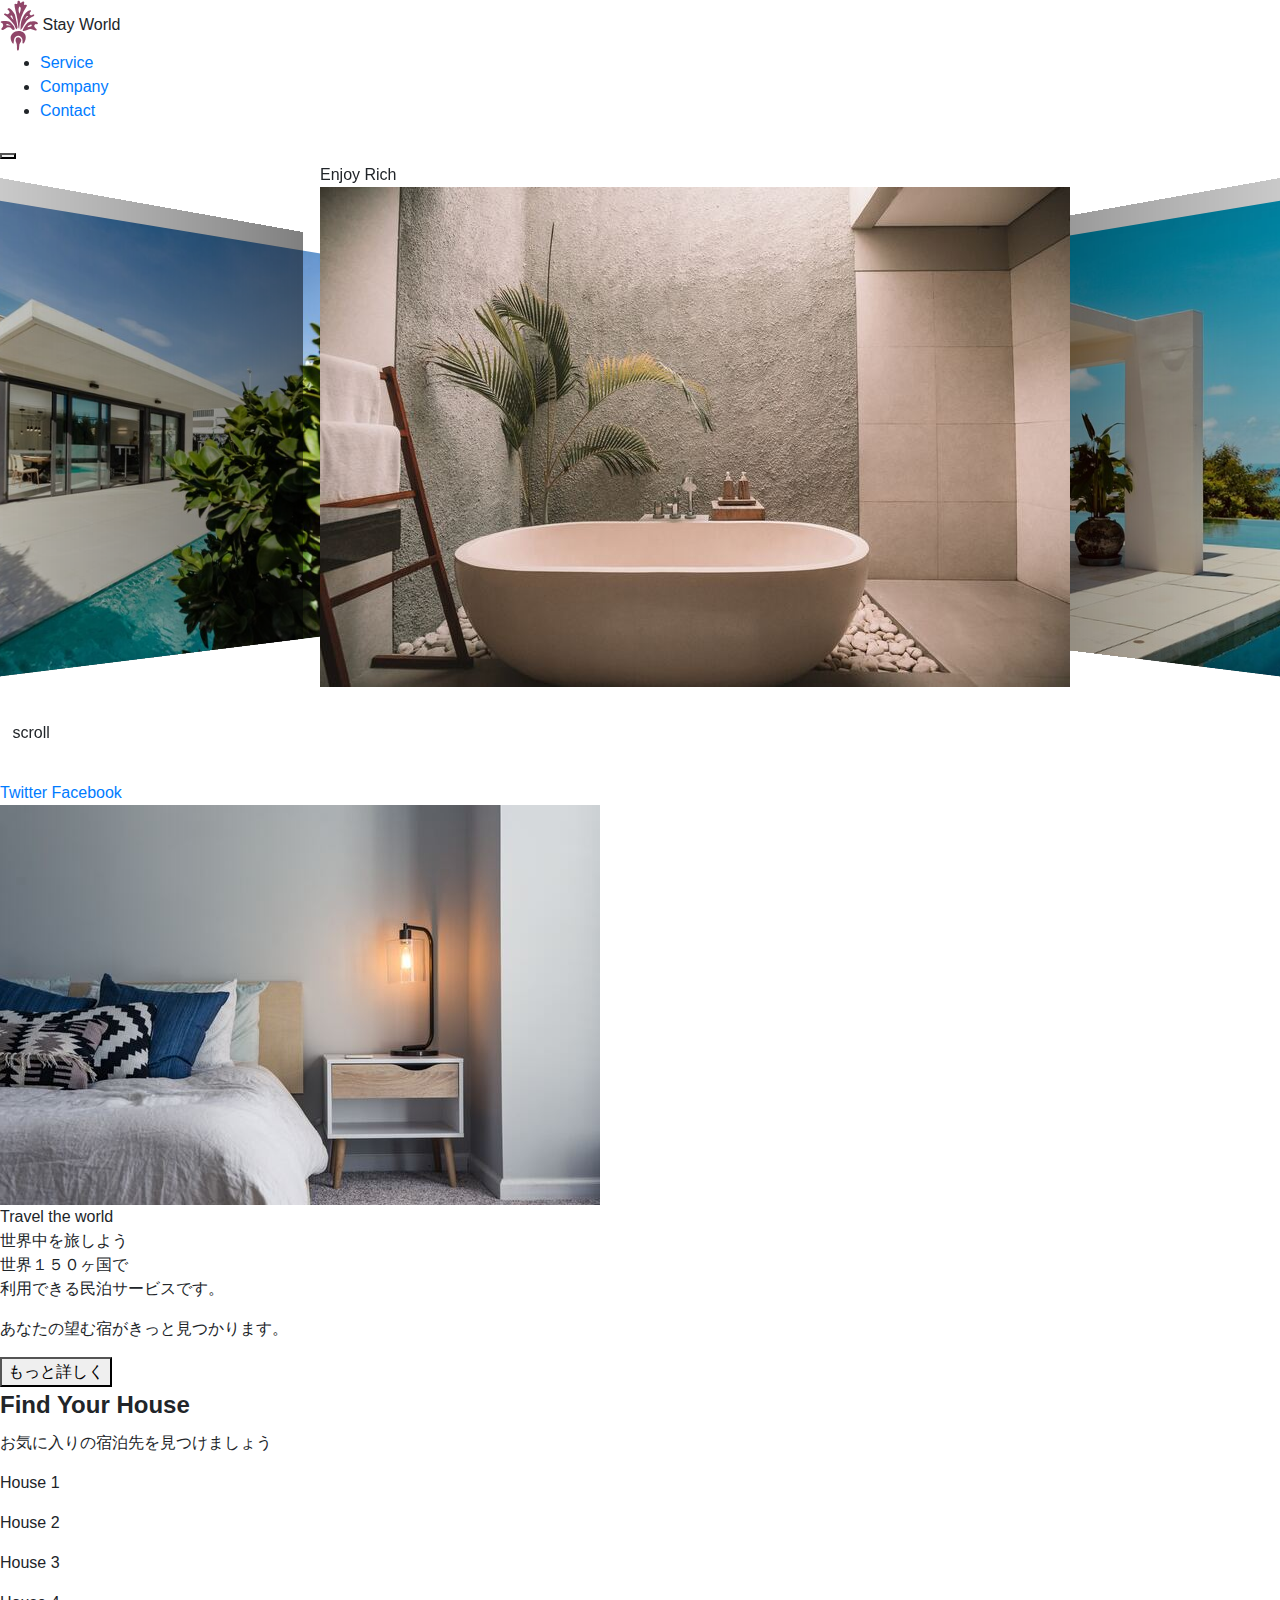
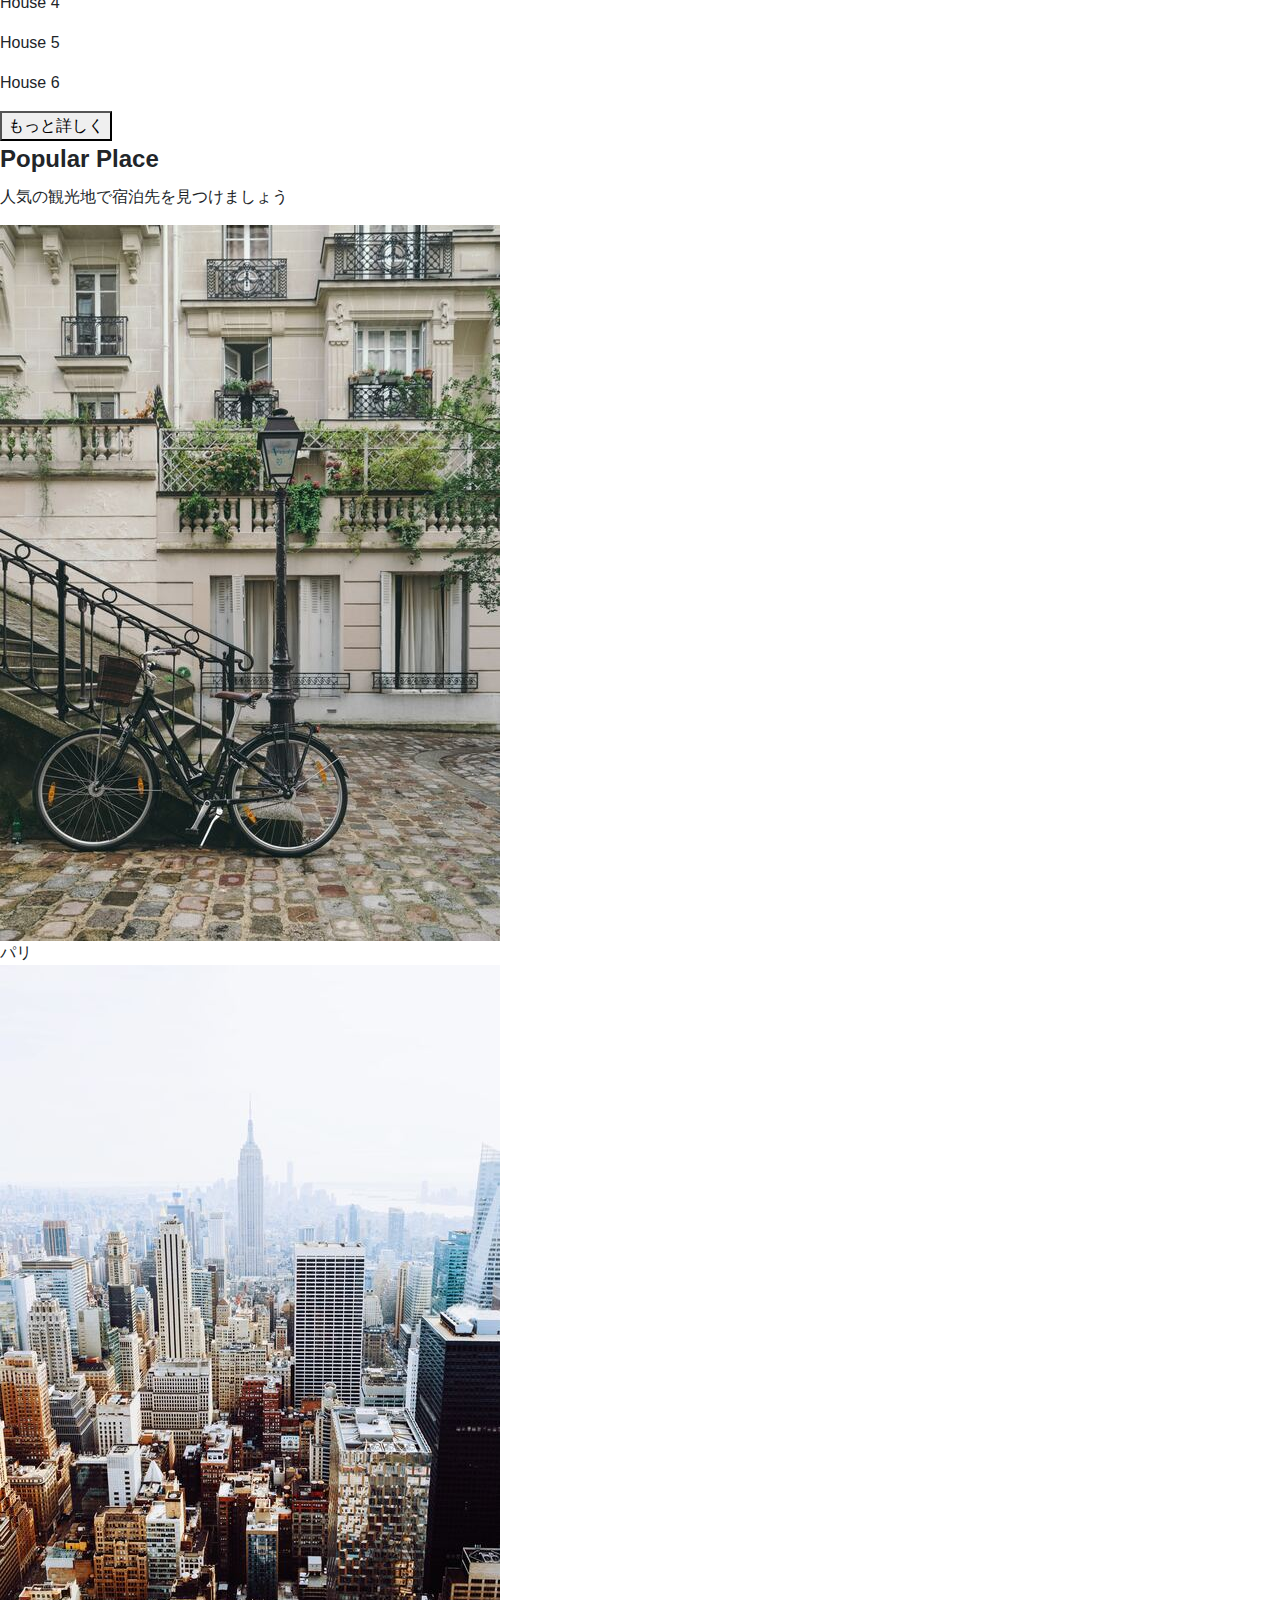
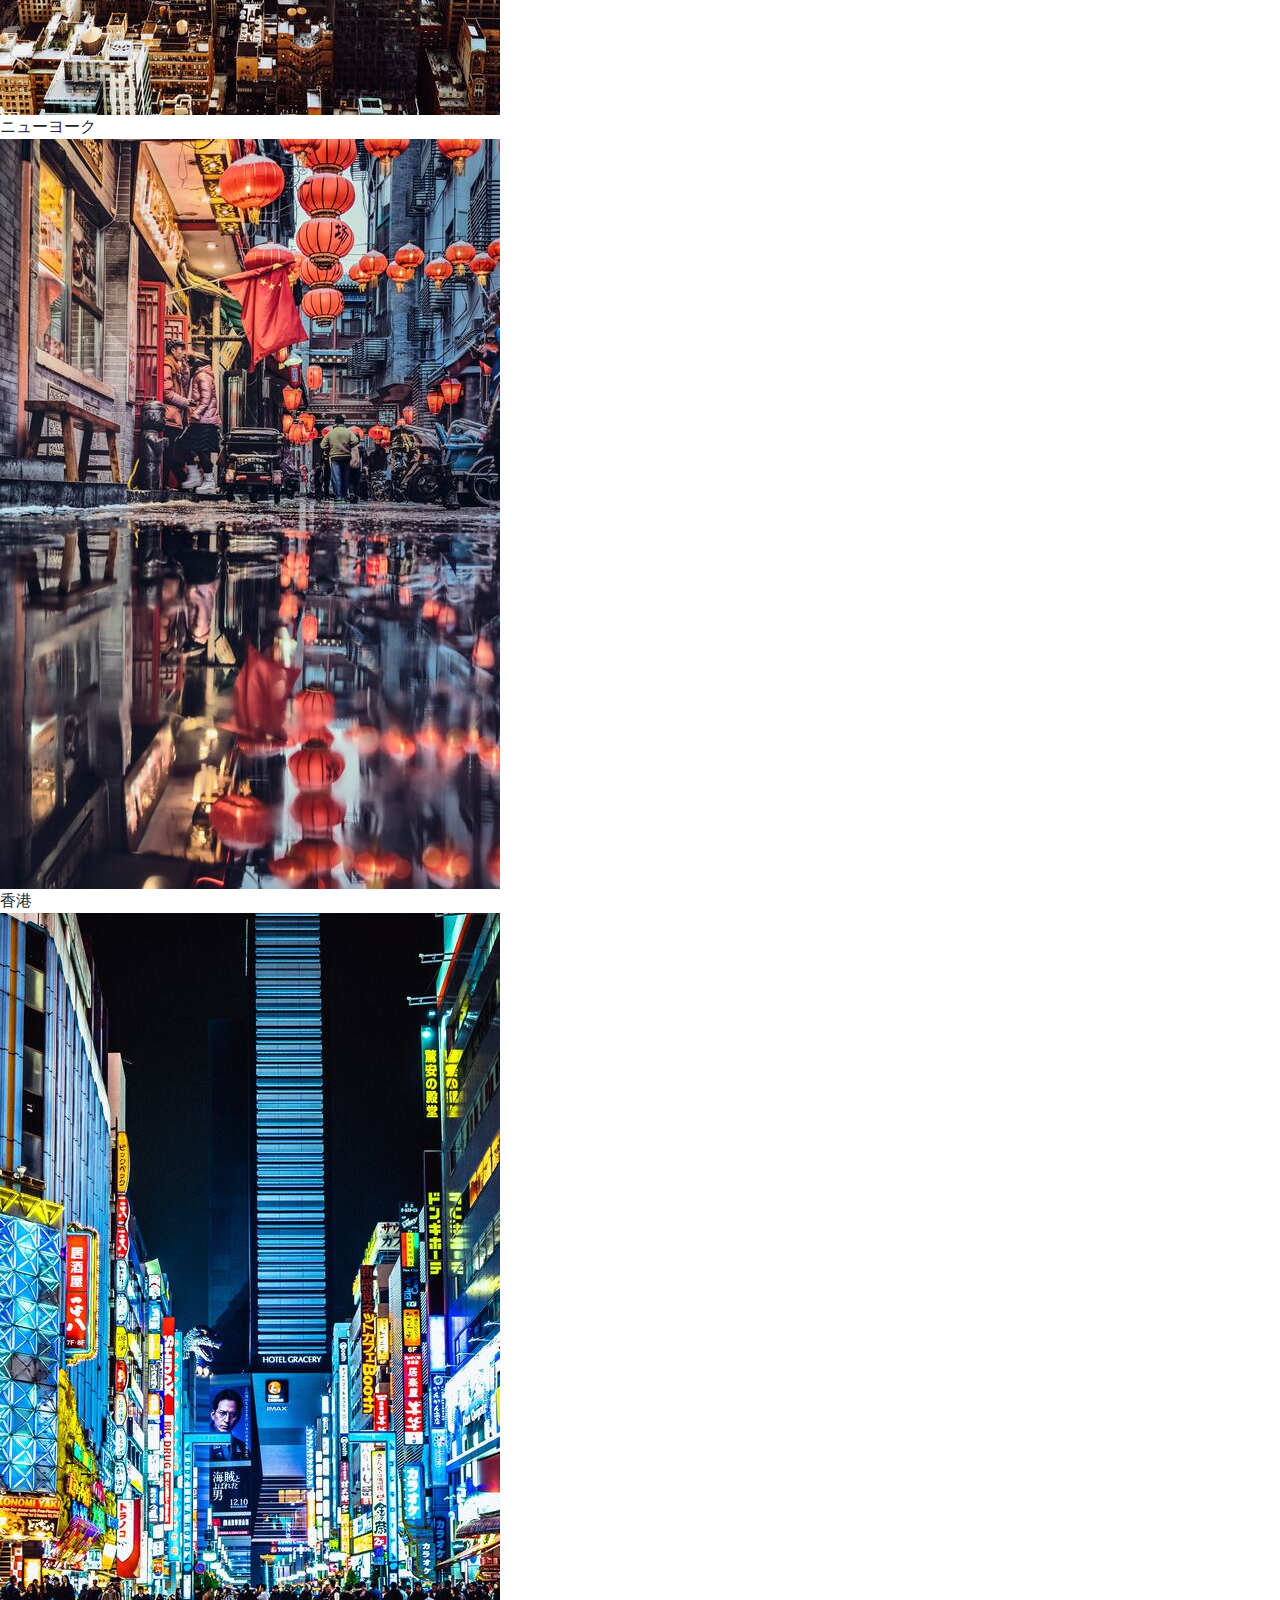
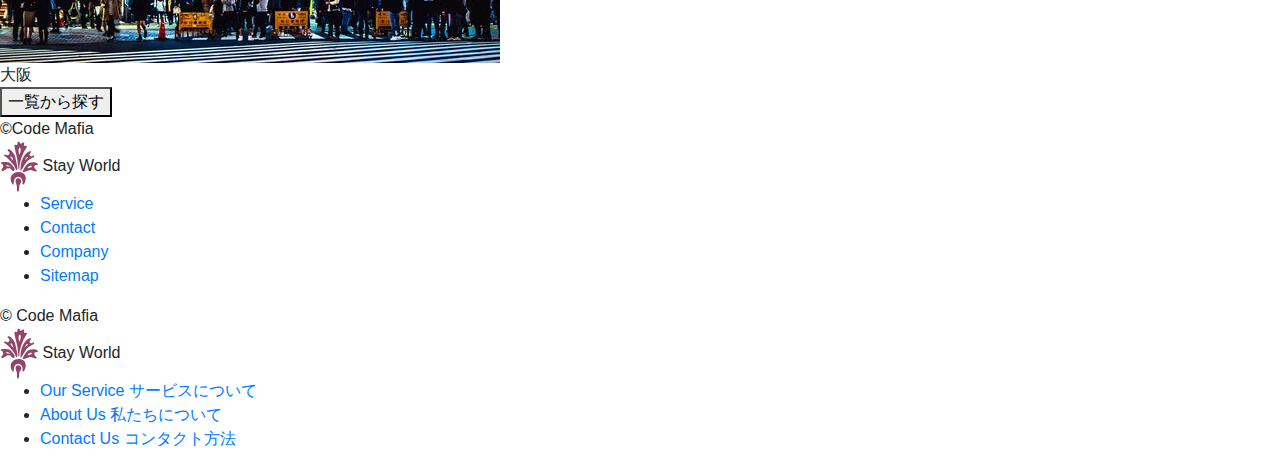
<file: 999_サンプルサイト_部品/index.html>
<!DOCTYPE html>
<html lang="ja">
  <head>
    <meta charset="UTF-8" />
    <meta name="viewport" content="width=device-width, initial-scale=1.0" />
    <meta http-equiv="X-UA-Compatible" content="ie=edge" />
    <title>StayWorld</title>
    <meta name="description" content="This site is a test site.">
    <link rel="icon" href="images/favicon.png">
    <link rel="stylesheet" href="styles/loader.css">
    <script src="scripts/vendors/pace.js"></script>
    <link href="https://fonts.googleapis.com/css2?family=Kameron:wght@400;700&family=Noto+Sans+JP:wght@500&display=swap" rel="stylesheet">
    <link rel="stylesheet" href="styles/vendors/bootstrap-reboot.css" />
    <link rel="stylesheet" href="styles/vendors/swiper.min.css" />
    <link rel="stylesheet" href="styles/style.css" />
  </head>
  <body>
    <div id="global-container">
      <div id="container">
        <div class="mobile-menu__cover"></div>
        <div class="nav-trigger"></div>
        <header class="header">
          <div class="header__inner appear up">
            <div class="logo item">
              <img src="images/logo.svg" alt="" class="logo__img" />
              <span class="logo__stay">Stay</span>
              <span class="logo__world">World</span>
            </div>
            <nav class="header__nav">
              <ul class="header__ul">
                <li class="header__li item"><a href="#">Service</a></li>
                <li class="header__li item"><a href="#">Company</a></li>
                <li class="header__li item">
                  <a class="btn filled" href="#">Contact</a>
                </li>
              </ul>
            </nav>
            <button class="mobile-menu__btn">
              <span></span>
              <span></span>
              <span></span>
            </button>
          </div>
        </header>
        <div id="content">
          <div class="hero">
            <div class="swiper-container">
              <div class="swiper-wrapper">
                <div class="swiper-slide">
                  <div class="hero__title">Enjoy Rich</div>
                  <img src="images/image-1.jpg" alt="" />
                </div>
                <div class="swiper-slide">
                  <div class="hero__title">Fantastic</div>
                  <img src="images/image-2.jpg" alt="" />
                </div>
                <div class="swiper-slide">
                  <div class="hero__title">Experience</div>
                  <img src="images/image-3.jpg" alt="" />
                </div>
              </div>
              <div class="hero__footer">
                <img class="hero__downarrow" src="images/arrow.svg" />
                <span class="hero__scrolltext">scroll</span>
              </div>
            </div>
          </div>
          <div id="main-content">
            <aside class="side left">
              <div class="side__inner">
                <a class="twitter icon tween-animate-title" href="#">Twitter</a>
                <a class="fb icon tween-animate-title" href="#">Facebook</a>
              </div>
            </aside>
            <main>
              <section class="travel">
                <div class="travel__inner">
                  <div class="travel__img cover-slide">
                    <img
                      class="img-zoom"
                      src="images/image-travel.jpg"
                      alt=""
                    />
                  </div>
                  <div class="travel__texts appear left">
                    <div class="travel__texts-inner">
                      <div class="travel__title main-title item">
                        <span class="purple">Travel</span>
                        <span>the world</span>
                      </div>
                      <div class="travel__sub sub-title item">世界中を旅しよう</div>
                      <div class="travel__description item">
                        <p>
                          世界１５０ヶ国で<br />利用できる民泊サービスです。
                        </p>
                        <p>あなたの望む宿がきっと見つかります。</p>
                      </div>
                      <div class="travel__btn item">
                        <button class="btn filled">もっと詳しく</button>
                      </div>
                    </div>
                  </div>
                </div>
              </section>
              <section class="houses">
                <div>
                  <h2 class="main-title tween-animate-title">Find Your House</h2>
                  <p class="sub-title tween-animate-title">お気に入りの宿泊先を見つけましょう</p>
                </div>
                <div class="houses__inner">
                  <div class="houses__item">
                    <div class="cover-slide hover-darken">
                      <div
                        class="bg-img-zoom img-bg50"
                        style="background-image: url(images/villa-1.jpg)"
                      ></div>
                    </div>
                    <p class="houses__title">House 1</p>
                  </div>
                  <div class="houses__item">
                    <div class="cover-slide hover-darken">
                      <div
                        class="bg-img-zoom img-bg50"
                        style="background-image: url(images/villa-2.jpg)"
                      ></div>
                    </div>
                    <p class="houses__title">House 2</p>
                  </div>
                  <div class="houses__item">
                    <div class="cover-slide hover-darken">
                      <div
                        class="bg-img-zoom img-bg50"
                        style="background-image: url(images/villa-3.jpg)"
                      ></div>
                    </div>
                    <p class="houses__title">House 3</p>
                  </div>
                  <div class="houses__item">
                    <div class="cover-slide hover-darken">
                      <div
                        class="bg-img-zoom img-bg50"
                        style="background-image: url(images/villa-4.jpg)"
                      ></div>
                    </div>
                    <p class="houses__title">House 4</p>
                  </div>
                  <div class="houses__item">
                    <div class="cover-slide hover-darken">
                      <div
                        class="bg-img-zoom img-bg50"
                        style="background-image: url(images/villa-5.jpg)"
                      ></div>
                    </div>
                    <p class="houses__title">House 5</p>
                  </div>
                  <div class="houses__item">
                    <div class="cover-slide hover-darken">
                      <div
                        class="bg-img-zoom img-bg50"
                        style="background-image: url(images/villa-6.jpg)"
                      ></div>
                    </div>
                    <p class="houses__title">House 6</p>
                  </div>
                  <div class="houses__btn appear up">
                    <button class="btn slide-bg item">もっと詳しく</button>
                  </div>
                </div>
              </section>
              <section class="popular">
                <div class="popular__header">
                  <h2 class="main-title tween-animate-title">Popular Place</h2>
                  <p class="sub-title tween-animate-title">人気の観光地で宿泊先を見つけましょう</p>
                </div>
                <div class="popular__inner appear up">
                  <div class="popular__container">
                    <div class="popular__item item">
                      <div class="popular__img">
                        <img src="images/image-p1.jpg" alt="" />
                      </div>
                      <div class="popular__title">パリ</div>
                    </div>
                    <div class="popular__item item">
                      <div class="popular__img">
                        <img src="images/image-p2.jpg" alt="" />
                      </div>
                      <div class="popular__title">ニューヨーク</div>
                    </div>
                    <div class="popular__item item">
                      <div class="popular__img">
                        <img src="images/image-p3.jpg" alt="" />
                      </div>
                      <div class="popular__title">香港</div>
                    </div>
                    <div class="popular__item item">
                      <div class="popular__img">
                        <img src="images/image-p4.jpg" alt="" />
                      </div>
                      <div class="popular__title">大阪</div>
                    </div>
                    <div class="popular__btn appear up">
                      <button class="btn cover-3d item">
                        <span>
                          一覧から探す
                        </span>
                      </button>
                    </div>
                  </div>
                </div>
              </section>
            </main>
            <aside class="side right">
              <div class="side__inner">
                <span class="tween-animate-title">&copy;Code Mafia</span>
              </div>
            </aside>
          </div>
        </div>
        <footer class="footer appear up">
          <div class="logo item">
            <img src="images/logo.svg" alt="" class="logo__img" />
            <span class="logo__stay">Stay</span>
            <span class="logo__world">World</span>
          </div>
          <nav class="footer__nav">
            <ul class="footer__ul">
              <li class="footer__li item"><a href="#">Service</a></li>
              <li class="footer__li item"><a href="#">Contact</a></li>
              <li class="footer__li item"><a href="#">Company</a></li>
              <li class="footer__li item"><a href="#">Sitemap</a></li>
            </ul>
            <div class="footer__copyright item">
              &copy; Code Mafia
            </div>
          </nav>
        </footer>
      </div>
      <nav class="mobile-menu">
        <div class="logo">
          <img src="images/logo.svg" alt="" class="logo__img" />
          <span class="logo__stay">Stay</span>
          <span class="logo__world">World</span>
        </div>
        <ul class="mobile-menu__main">
          <li class="mobile-menu__item">
            <a class="mobile-menu__link" href="#">
              <span class="main-title">Our Service</span>
              <span class="sub-title">サービスについて</span>
            </a>
          </li>
          <li class="mobile-menu__item">
            <a class="mobile-menu__link" href="#">
              <span class="main-title">About Us</span>
              <span class="sub-title">私たちについて</span>
            </a>
          </li>
          <li class="mobile-menu__item">
            <a class="mobile-menu__link" href="#">
              <span class="main-title">Contact Us</span>
              <span class="sub-title">コンタクト方法</span>
            </a>
          </li>
        </ul>
      </nav>
    </div>
    <script src="scripts/vendors/swiper.min.js"></script>
    <script src="scripts/vendors/TweenMax.min.js"></script>
    <script src="scripts/vendors/scroll-polyfill.js"></script>
    <script src="scripts/libs/scroll.js"></script>
    <script src="scripts/libs/text-animation.js"></script>
    <script src="scripts/libs/hero-slider.js"></script>
    <script src="scripts/libs/mobile-menu.js"></script>
    <script src="scripts/main.js"></script>
  </body>
</html>
</file>
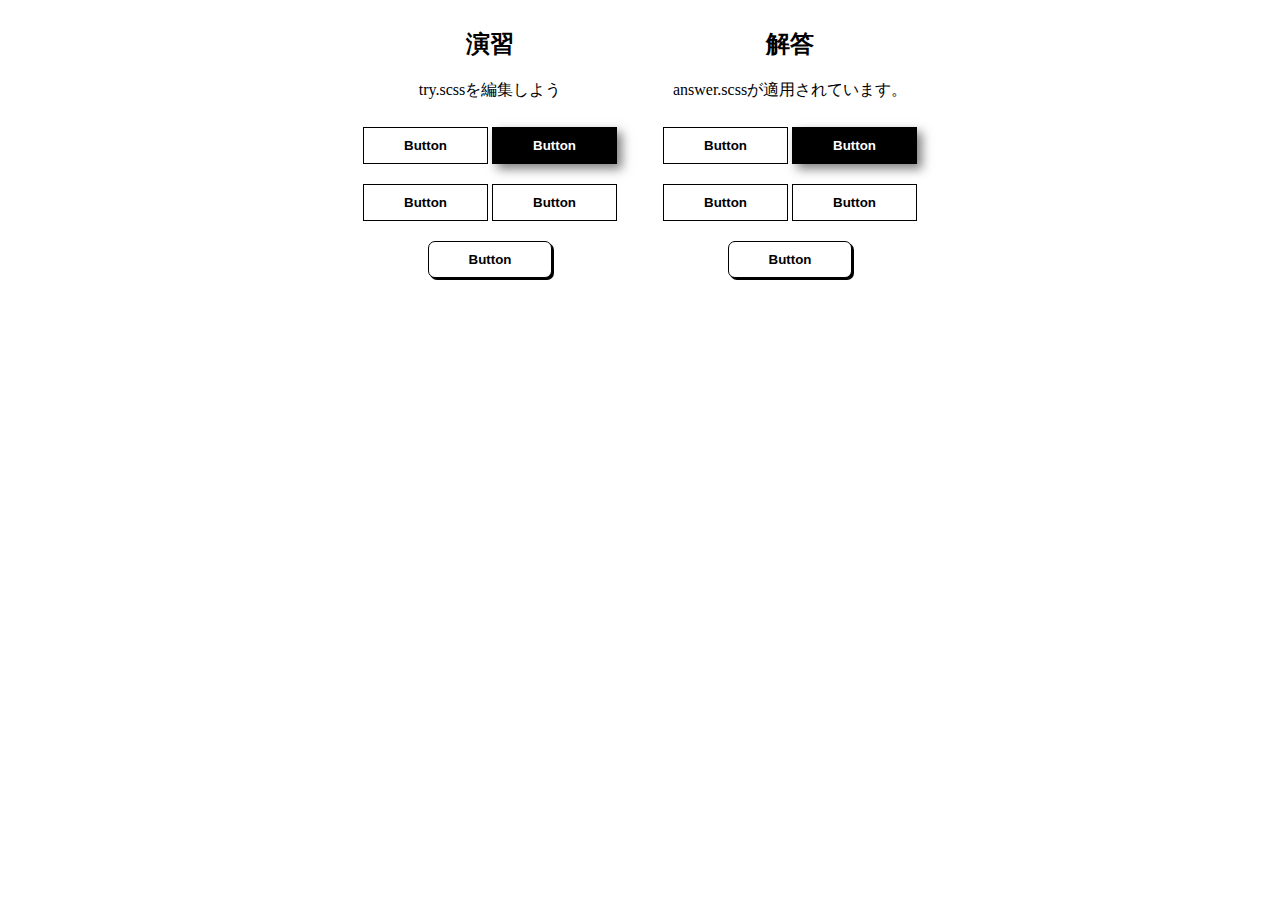
<file: 02_HTMLとCSSを極める（トランジション編）/030_演習_色んなボタンを作ってみよう/index.html>
<!DOCTYPE html>
<html lang="en">

<head>
  <meta charset="UTF-8" />
  <meta name="viewport" content="width=device-width, initial-scale=1.0" />
  <meta http-equiv="X-UA-Compatible" content="ie=edge" />
  <title>Document</title>
  <!-- チャレンジしてみよう -->
  <link rel="stylesheet" href="try.css" />
  <!-- 解答例　-->
  <link rel="stylesheet" href="answer.css" />
</head>

<body>
  <div id="container">
    <div class="try">
      <h2>演習</h2>
      <p>try.scssを編集しよう</p>
      <button class="btn float">Button</button>
      <button class="btn filled">Button</button>
      <button class="btn letter-spacing">Button</button>
      <button class="btn shadow">Button</button>
      <button class="btn solid">Button</button>
    </div>
    <div class="answer">
      <h2>解答</h2>
      <p>answer.scssが適用されています。</p>
      <button class="btn float">Button</button>
      <button class="btn filled">Button</button>
      <button class="btn letter-spacing">Button</button>
      <button class="btn shadow">Button</button>
      <button class="btn solid">Button</button>
    </div>
  </div>
</body>

</html>
</file>
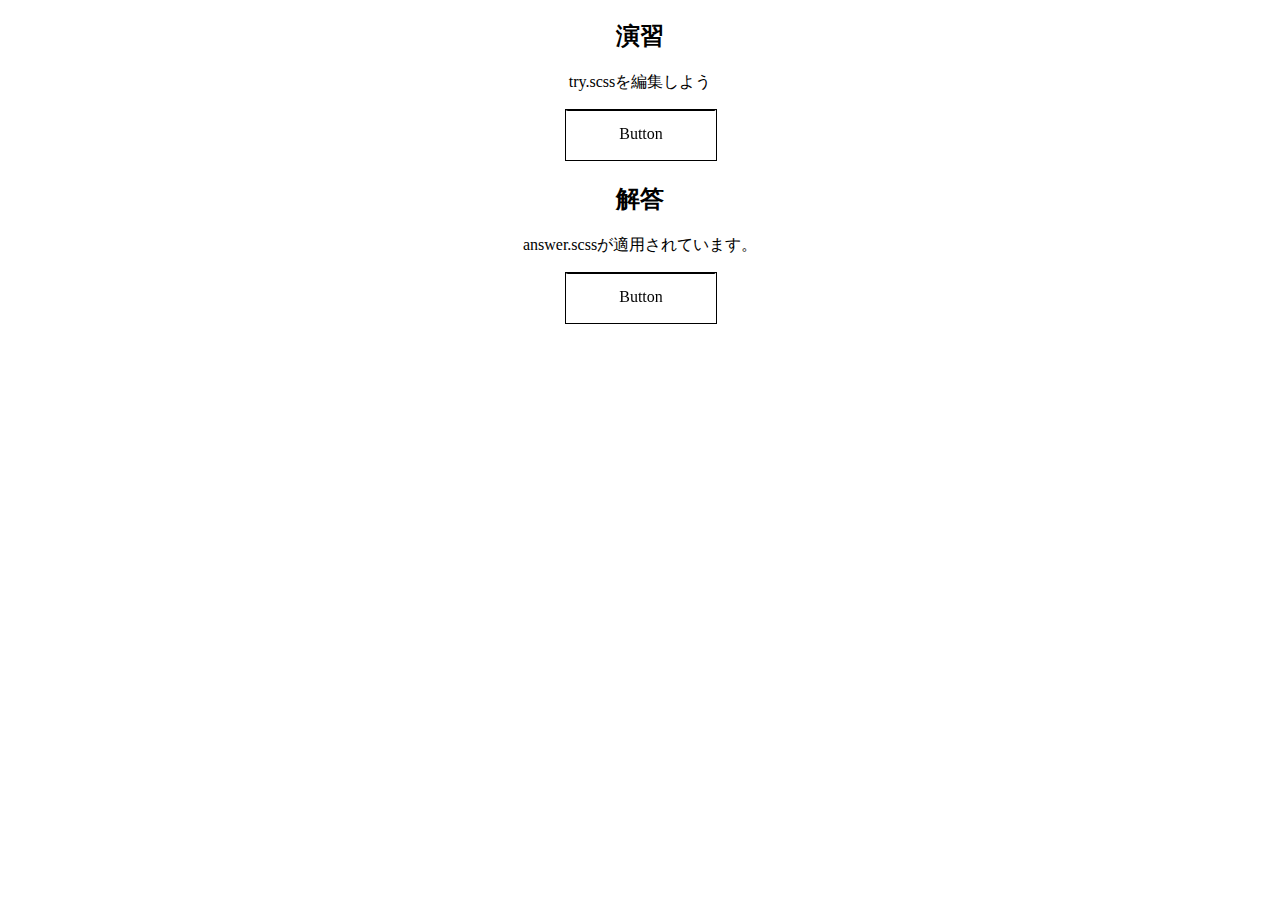
<file: 02_HTMLとCSSを極める（トランジション編）/090_発展_演習_3Dアニメーション２/index.html>
<!DOCTYPE html>
<html lang="en">

<head>
  <meta charset="UTF-8" />
  <meta name="viewport" content="width=device-width, initial-scale=1.0" />
  <meta http-equiv="X-UA-Compatible" content="ie=edge" />
  <title>Document</title>
  <!-- チャレンジしてみよう -->
  <link rel="stylesheet" href="try.css" />
  <!-- 解答例　-->
  <link rel="stylesheet" href="answer.css" />
</head>

<body>
  <div id="container">
    <div class="try">
      <h2>演習</h2>
      <p>try.scssを編集しよう</p>
      <a class="btn cubic"><span class="hovering">Now, Hovering</span><span class="default">Button</span></a>
    </div>
    <div class="answer">
      <h2>解答</h2>
      <p>answer.scssが適用されています。</p>
      <a class="btn cubic"><span class="hovering">Now, Hovering</span><span class="default">Button</span></a>
    </div>
  </div>
</body>

</html>
</file>
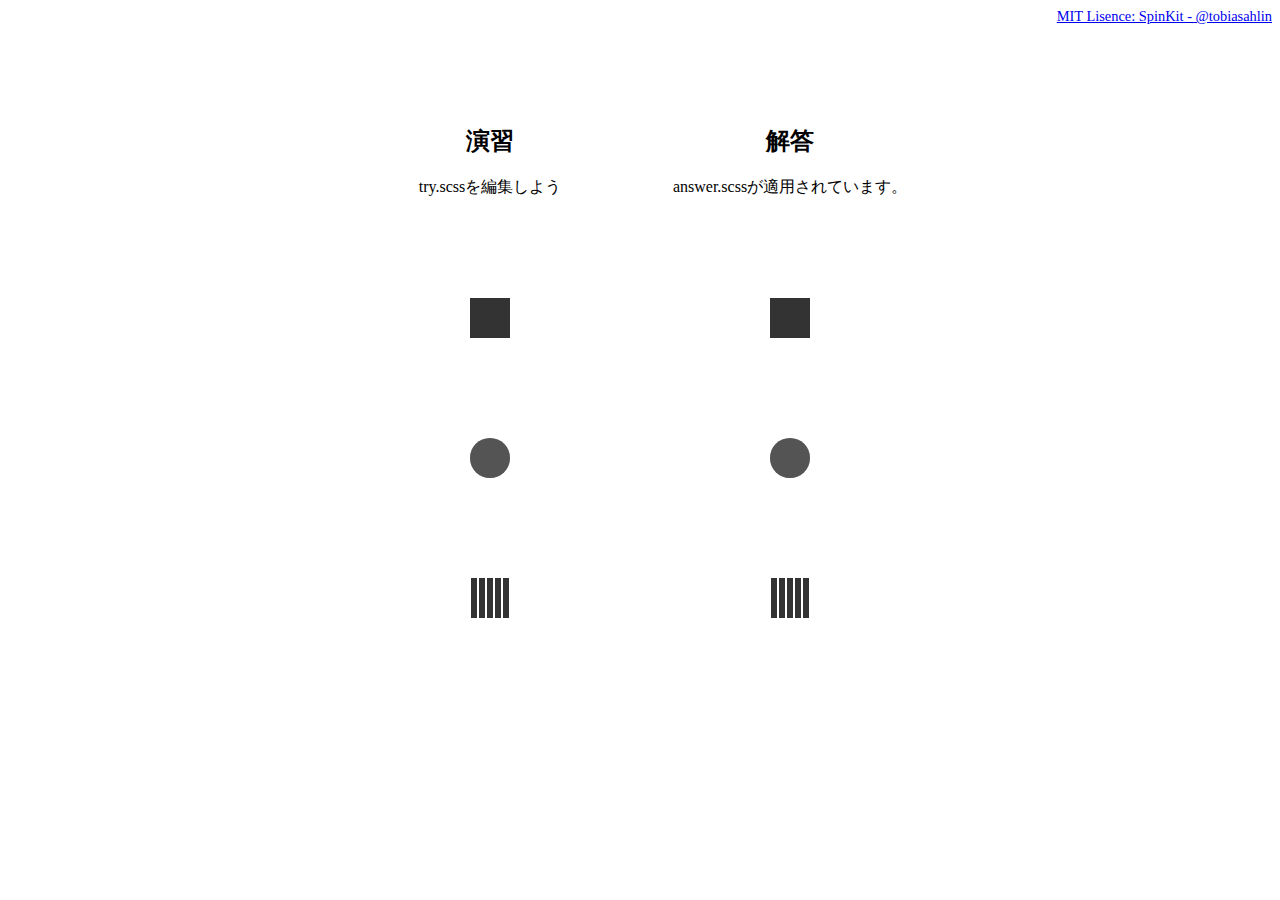
<file: 03_HTMLとCSSを極める（アニメーション編）/060_演習_色んなローダーを作ってみよう/index.html>
<!DOCTYPE html>
<html lang="en">

<head>
  <meta charset="UTF-8" />
  <meta name="viewport" content="width=device-width, initial-scale=1.0" />
  <meta http-equiv="X-UA-Compatible" content="ie=edge" />
  <title>Document</title>
  <!-- チャレンジしてみよう -->
  <link rel="stylesheet" href="try.css" />
  <!-- 解答例　-->
  <link rel="stylesheet" href="answer.css" />
</head>

<body>
  <div class="copyright">
    <a target="_blank" href="https://github.com/tobiasahlin/SpinKit">MIT Lisence: SpinKit - @tobiasahlin</a>
  </div>
  <div id="container">
    <div class="try">
      <h2>演習</h2>
      <p>try.scssを編集しよう</p>
      <div class="spinner"></div>
      <div class="double-spinner">
        <div></div>
        <div></div>
      </div>
      <div class="rect-spinner">
        <div></div>
        <div></div>
        <div></div>
        <div></div>
        <div></div>
      </div>
    </div>
    <div class="answer">
      <h2>解答</h2>
      <p>answer.scssが適用されています。</p>
      <div class="spinner"></div>
      <div class="double-spinner">
        <div></div>
        <div></div>
      </div>
      <div class="rect-spinner">
        <div></div>
        <div></div>
        <div></div>
        <div></div>
        <div></div>
      </div>
    </div>
</body>

</html>
</file>
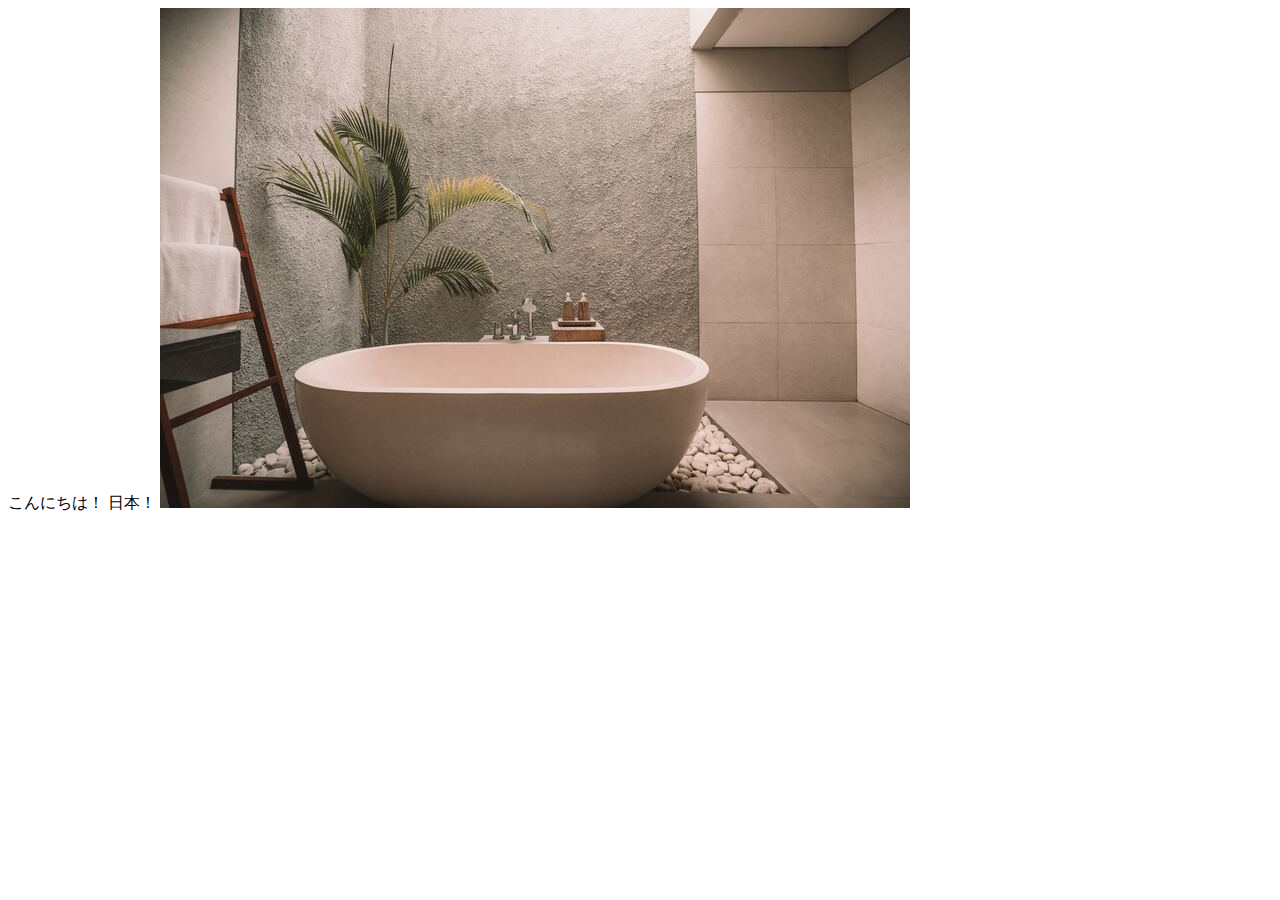
<file: 01_基礎知識/01_HTMLについて/end/index.html>
<!DOCTYPE html>
<html lang="en">
    <head>
        <meta charset="UTF-8">
        <meta name="viewport" content="width=device-width, initial-scale=1.0">
        <meta http-equiv="X-UA-Compatible" content="ie=edge">
        <title>Document</title>
    </head>
    <body>
        <span>こんにちは！ 日本！</span>
        <img src="image-1.jpg" alt="">
    </body>
</html>
</file>
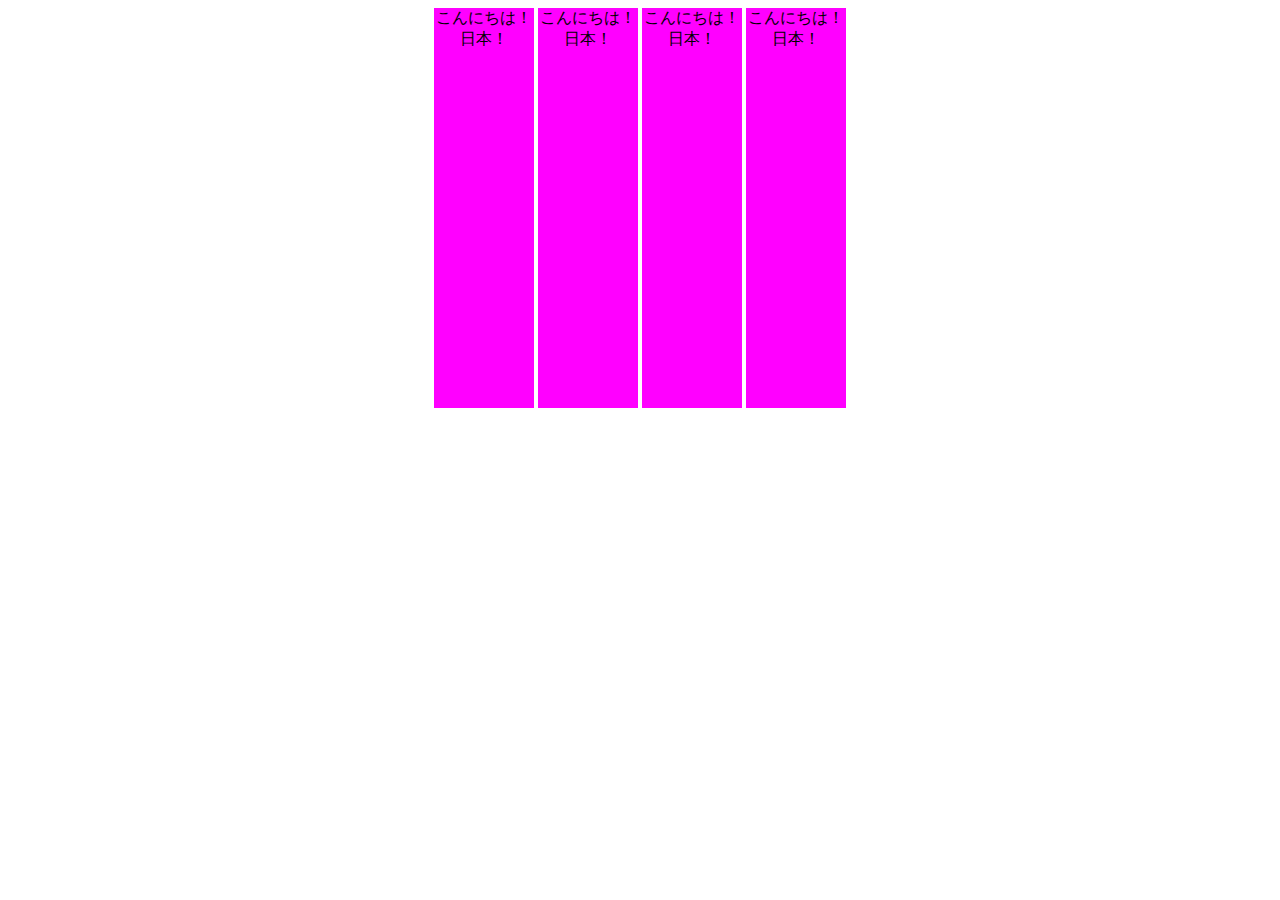
<file: 01_基礎知識/02_Inline要素とBlock要素について/end/index.html>
<!DOCTYPE html>
<html lang="en">

<head>
    <meta charset="UTF-8">
    <meta name="viewport" content="width=device-width, initial-scale=1.0">
    <meta http-equiv="X-UA-Compatible" content="ie=edge">
    <title>Document</title>
</head>

<body>
    <span>こんにちは！ 日本！</span>
    <span>こんにちは！ 日本！</span>
    <span>こんにちは！ 日本！</span>
    <span>こんにちは！ 日本！</span>
    <!-- <div>こんにちは！ 日本！</div> -->
    <style>
        body {
            /* インライン要素の中央揃え*/
            text-align: center;
        }

        span {
            display: inline-block;
            /* ブロック要素の中央揃え*/
            margin: 0 auto;
            width: 100px;
            height: 400px;
            background-color: magenta;
        }
    </style>
</body>

</html>
</file>
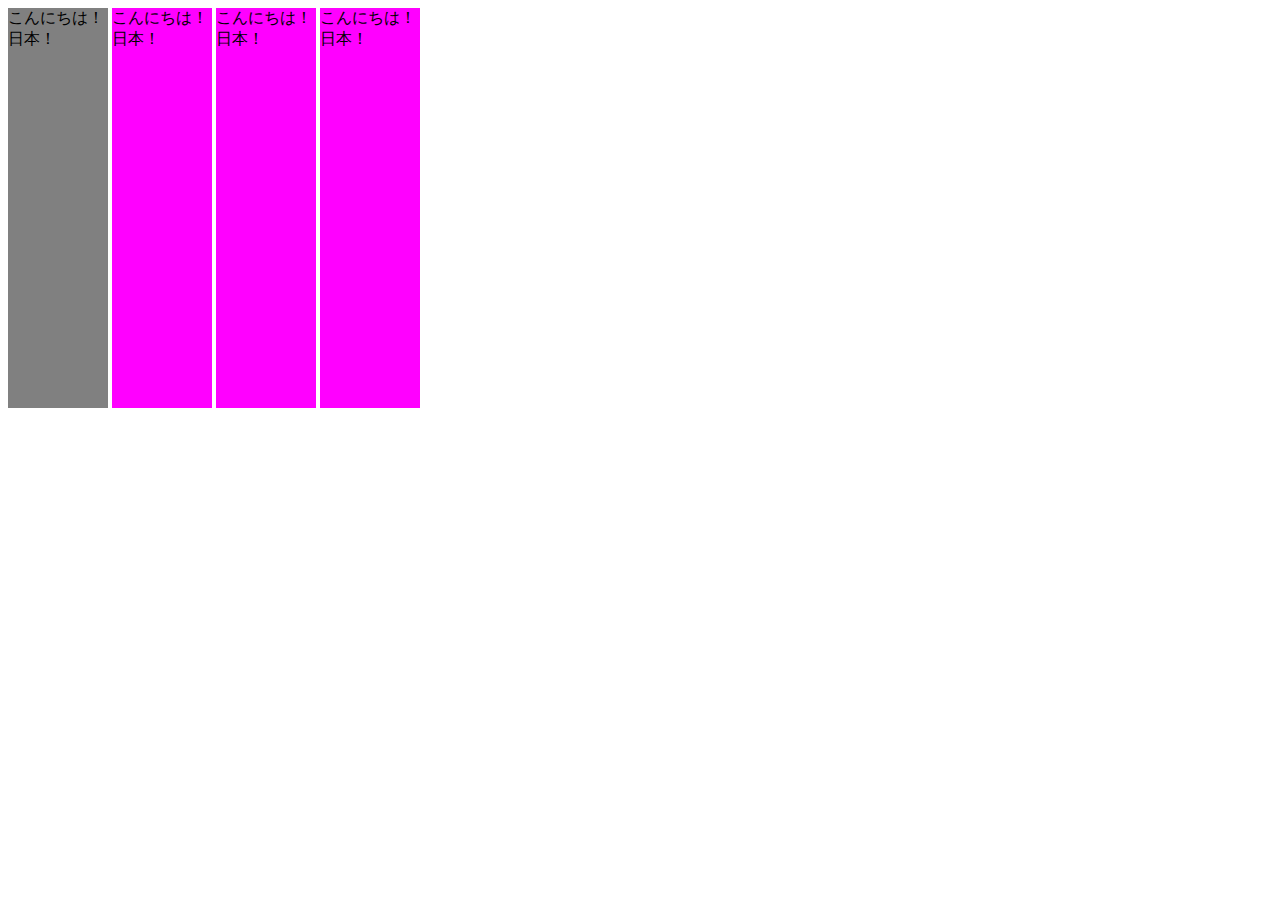
<file: 01_基礎知識/03_CSSについて/end/index.html>
<!DOCTYPE html>
<html lang="en">
    <head>
        <meta charset="UTF-8">
        <meta name="viewport" content="width=device-width, initial-scale=1.0">
        <meta http-equiv="X-UA-Compatible" content="ie=edge">
        <title>Document</title>
        <link rel="stylesheet" href="style.css">
    </head>
    <body>
        <span id="first" class="cls">こんにちは！ 日本！</span>
        <span>こんにちは！ 日本！</span>
        <span>こんにちは！ 日本！</span>
        <span>こんにちは！ 日本！</span>
        <!-- <div>こんにちは！ 日本！</div> -->
        <style></style>
    </body>
</html>
</file>
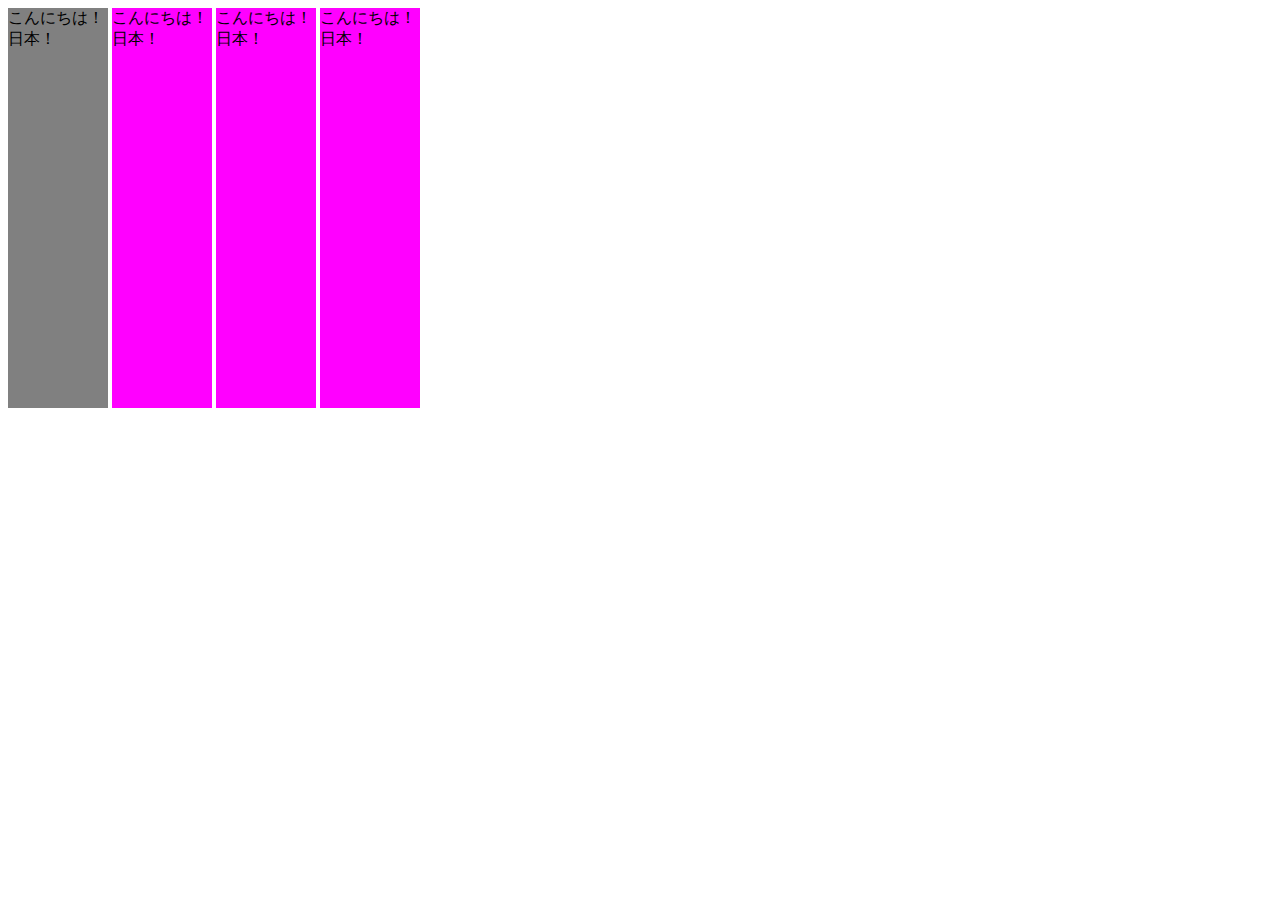
<file: 01_基礎知識/03_CSSについて/start/index.html>
<!DOCTYPE html>
<html lang="en">

<head>
  <meta charset="UTF-8">
  <meta name="viewport" content="width=device-width, initial-scale=1.0">
  <meta http-equiv="X-UA-Compatible" content="ie=edge">
  <title>Document</title>
  <link rel="stylesheet" href="style.css">
</head>

<body>
  <span id="first" class="cls">こんにちは！ 日本！</span>
  <span>こんにちは！ 日本！</span>
  <span>こんにちは！ 日本！</span>
  <span>こんにちは！ 日本！</span>
  <!-- <div>こんにちは！ 日本！</div> -->
  <style></style>
</body>

</html>
</file>
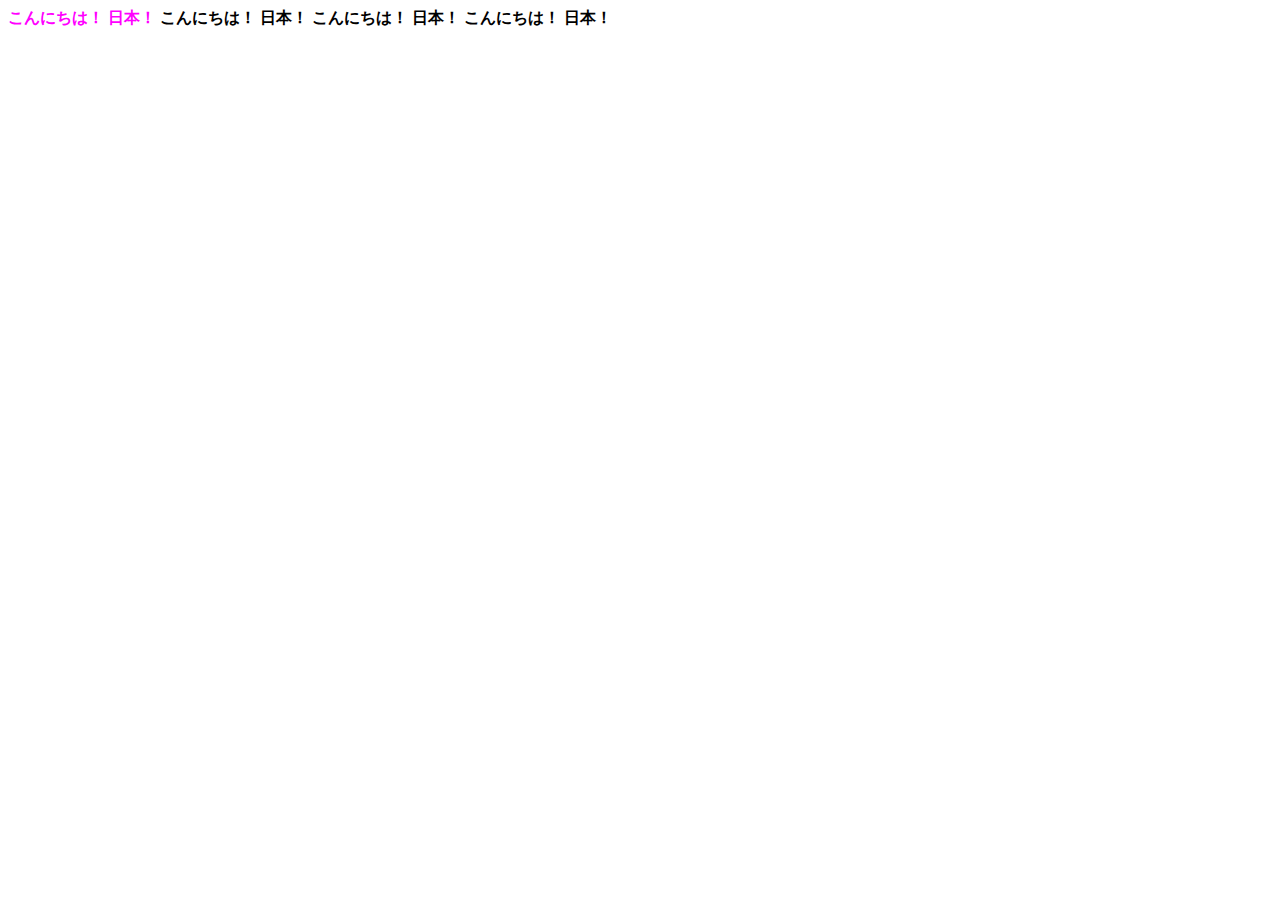
<file: 01_基礎知識/04_CSSの詳細度について/end/index.html>
<!DOCTYPE html>
<html lang="en">
    <head>
        <meta charset="UTF-8">
        <meta name="viewport" content="width=device-width, initial-scale=1.0">
        <meta http-equiv="X-UA-Compatible" content="ie=edge">
        <title>Document</title>
        <link rel="stylesheet" href="style.css">
    </head>
    <body>
        <div class="parent">
            <span id="first" class="cls">こんにちは！ 日本！</span>
            <span>こんにちは！ 日本！</span>
            <span>こんにちは！ 日本！</span>
            <span>こんにちは！ 日本！</span>
        </div>
    </body>
</html>
</file>
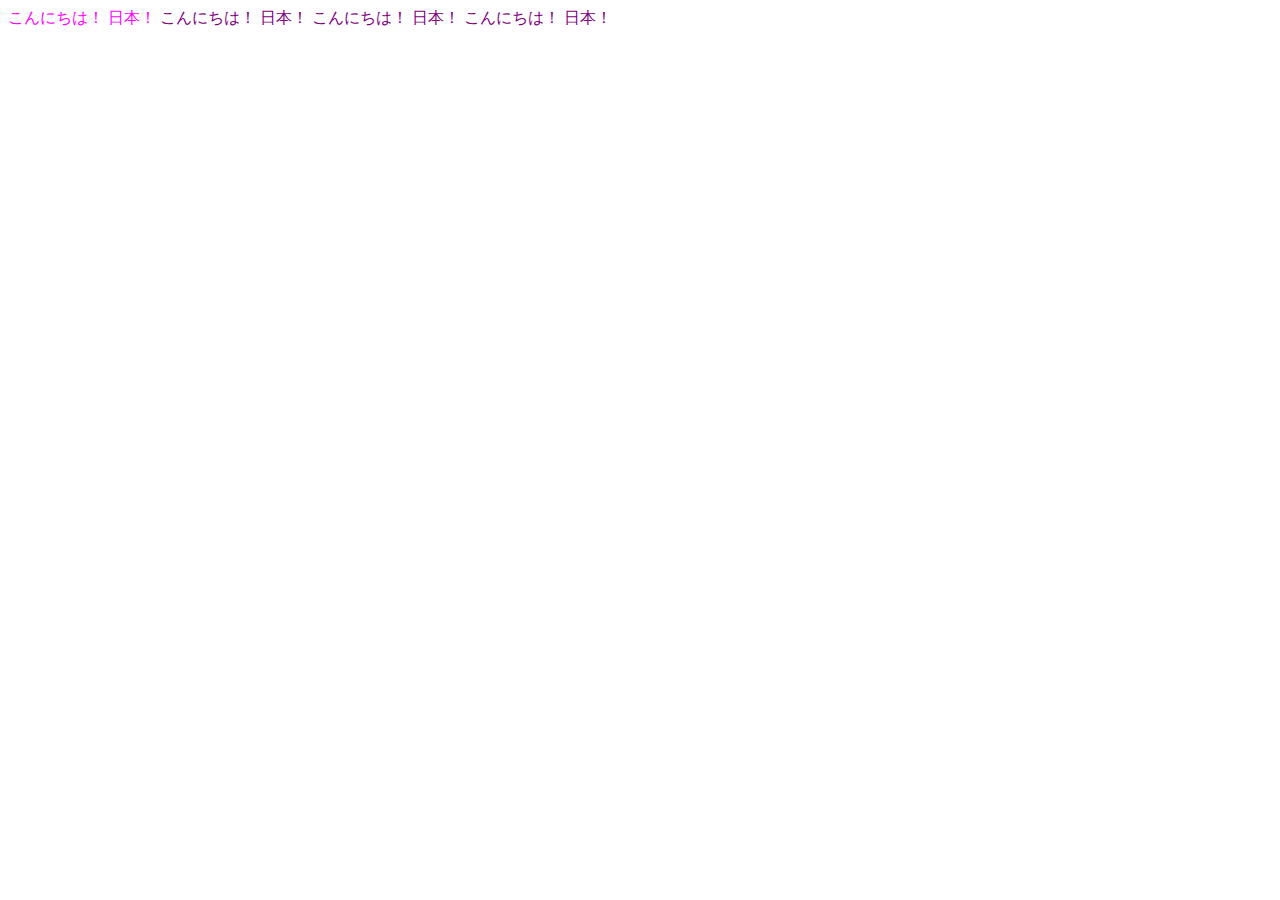
<file: 01_基礎知識/04_CSSの詳細度について/start/index.html>
<!DOCTYPE html>
<html lang="en">

<head>
    <meta charset="UTF-8">
    <meta name="viewport" content="width=device-width, initial-scale=1.0">
    <meta http-equiv="X-UA-Compatible" content="ie=edge">
    <title>Document</title>
    <link rel="stylesheet" href="style.css">
</head>

<body>
    <span id="first" class="cls">こんにちは！ 日本！</span>
    <span>こんにちは！ 日本！</span>
    <span>こんにちは！ 日本！</span>
    <span>こんにちは！ 日本！</span>
    <!-- <div>こんにちは！ 日本！</div> -->
    <style></style>
</body>

</html>
</file>
<file: 999_サンプルサイト_部品/styles/loader.css>
.pace-done #global-container {
  -webkit-transition: opacity 1s;
  transition: opacity 1s;
  opacity: 1;
}

#global-container {
  opacity: 0;
}

.pace {
  z-index: 2000;
  position: fixed;
  margin: auto;
  top: 0;
  left: 0;
  right: 0;
  bottom: 0;
  width: 100px;
  height: 100px;
}

.pace .pace-progress {
  -webkit-transform: none !important;
          transform: none !important;
  text-align: center;
}

.pace .pace-progress::after {
  content: attr(data-progress-text);
  display: block;
  font-weight: 100;
  font-size: 2em;
  font-family: 'Helvetica Neue', 'Yu Gothic', 'Meiryo', sans-serif;
  color: #535353;
}

.pace.pace-inactive {
  display: none;
}

.pace-progress-inner {
  width: 40px;
  height: 40px;
  background-color: #904669;
  margin: 0 auto;
  -webkit-animation-name: sk-rotateplane;
          animation-name: sk-rotateplane;
  -webkit-animation-duration: 1.2s;
          animation-duration: 1.2s;
  -webkit-animation-timing-function: ease-in-out;
          animation-timing-function: ease-in-out;
  -webkit-animation-delay: 0s;
          animation-delay: 0s;
  -webkit-animation-iteration-count: infinite;
          animation-iteration-count: infinite;
  -webkit-animation-direction: normal;
          animation-direction: normal;
  -webkit-animation-fill-mode: forwards;
          animation-fill-mode: forwards;
}

@-webkit-keyframes sk-rotateplane {
  0% {
    -webkit-transform: perspective(120px) rotateX(0deg) rotateY(0deg);
            transform: perspective(120px) rotateX(0deg) rotateY(0deg);
  }
  50% {
    -webkit-transform: perspective(120px) rotateX(-180deg) rotateY(0deg);
            transform: perspective(120px) rotateX(-180deg) rotateY(0deg);
  }
  100% {
    -webkit-transform: perspective(120px) rotateX(-180deg) rotateY(-180deg);
            transform: perspective(120px) rotateX(-180deg) rotateY(-180deg);
  }
}

@keyframes sk-rotateplane {
  0% {
    -webkit-transform: perspective(120px) rotateX(0deg) rotateY(0deg);
            transform: perspective(120px) rotateX(0deg) rotateY(0deg);
  }
  50% {
    -webkit-transform: perspective(120px) rotateX(-180deg) rotateY(0deg);
            transform: perspective(120px) rotateX(-180deg) rotateY(0deg);
  }
  100% {
    -webkit-transform: perspective(120px) rotateX(-180deg) rotateY(-180deg);
            transform: perspective(120px) rotateX(-180deg) rotateY(-180deg);
  }
}
/*# sourceMappingURL=loader.css.map */
</file>
<file: 999_サンプルサイト_部品/styles/style.css>
@charset "UTF-8";
/******************************************************************

Stylesheet: ベーススタイル

******************************************************************/
@media (min-width: 480px) {
  /******************************************************************

Stylesheet: 480px以上(スマホの横向き)のモニタで適用

******************************************************************/
}

@media (min-width: 600px) {
  /******************************************************************

Stylesheet: 600px以上のタブレットやモニタで適用

******************************************************************/
}

@media (min-width: 960px) {
  /******************************************************************

Stylesheet: 960px以上のモニタで適用

******************************************************************/
}

@media (min-width: 1280px) {
  /******************************************************************

Stylesheet: 1280px以上のモニタで適用

******************************************************************/
}

@media (-webkit-min-device-pixel-ratio: 2), (min-resolution: 192dpi) {
  /******************************************************************

Stylesheet: Retinaディスプレイで適用

******************************************************************/
  /* 

EXAMPLE 
.icon {
	background: url(images/test@2x.png) no-repeat;
	background-size: 24px 24px;
}

*/
}

@media print {
  /******************************************************************

Stylesheet: プリンタのみに適用

******************************************************************/
}
/*# sourceMappingURL=style.css.map */
</file>
<file: 02_HTMLとCSSを極める（トランジション編）/030_演習_色んなボタンを作ってみよう/try.css>
.try .btn {
  position: relative;
  display: inline-block;
  background-color: white;
  border: 1px solid black;
  font-weight: 600;
  padding: 10px 40px;
  margin: 10px auto;
  cursor: pointer;
  -webkit-transition: all 0.3s;
  transition: all 0.3s;
  color: black;
  text-decoration: none !important;
}

.try .btn.float:hover {
  background-color: black;
  color: white;
  -webkit-box-shadow: 5px 5px 10px 0 rgba(0, 0, 0, 0.5);
          box-shadow: 5px 5px 10px 0 rgba(0, 0, 0, 0.5);
}

.try .btn.filled {
  background-color: black;
  color: white;
  -webkit-box-shadow: 5px 5px 10px 0 rgba(0, 0, 0, 0.5);
          box-shadow: 5px 5px 10px 0 rgba(0, 0, 0, 0.5);
}

.try .btn.filled:hover {
  background-color: white;
  color: black;
  -webkit-box-shadow: none;
          box-shadow: none;
}

.try .btn.letter-spacing:hover {
  background-color: black;
  letter-spacing: 3px;
  color: white;
}

.try .btn.shadow {
  -webkit-box-shadow: none;
          box-shadow: none;
}

.try .btn.shadow:hover {
  -webkit-transform: translate(-2.5px, -2.5px);
          transform: translate(-2.5px, -2.5px);
  -webkit-box-shadow: 5px 5px 0 0 black;
          box-shadow: 5px 5px 0 0 black;
}

.try .btn.solid {
  -webkit-box-shadow: 2px 2px 0 0 black;
          box-shadow: 2px 2px 0 0 black;
  border-radius: 7px;
}

.try .btn.solid:hover {
  -webkit-transform: translate(2px, 2px);
          transform: translate(2px, 2px);
  -webkit-box-shadow: none;
          box-shadow: none;
}
/*# sourceMappingURL=try.css.map */
</file>
<file: 02_HTMLとCSSを極める（トランジション編）/030_演習_色んなボタンを作ってみよう/answer.css>
#container {
  text-align: center;
  display: -webkit-box;
  display: -ms-flexbox;
  display: flex;
  -webkit-box-pack: center;
      -ms-flex-pack: center;
          justify-content: center;
}

#container > div {
  -ms-flex-preferred-size: 300px;
      flex-basis: 300px;
}

.answer .btn {
  position: relative;
  display: inline-block;
  background-color: white;
  border: 1px solid black;
  font-weight: 600;
  padding: 10px 40px;
  margin: 10px auto;
  cursor: pointer;
  -webkit-transition: all 0.3s;
  transition: all 0.3s;
  color: black;
  text-decoration: none !important;
}

.answer .btn.float:hover {
  background-color: black;
  color: white;
  -webkit-box-shadow: 5px 5px 10px 0 rgba(0, 0, 0, 0.5);
          box-shadow: 5px 5px 10px 0 rgba(0, 0, 0, 0.5);
}

.answer .btn.filled {
  background-color: black;
  color: white;
  -webkit-box-shadow: 5px 5px 10px 0 rgba(0, 0, 0, 0.5);
          box-shadow: 5px 5px 10px 0 rgba(0, 0, 0, 0.5);
}

.answer .btn.filled:hover {
  background-color: white;
  color: black;
  -webkit-box-shadow: none;
          box-shadow: none;
}

.answer .btn.letter-spacing:hover {
  background-color: black;
  letter-spacing: 3px;
  color: white;
}

.answer .btn.shadow {
  -webkit-box-shadow: none;
          box-shadow: none;
}

.answer .btn.shadow:hover {
  -webkit-transform: translate(-2.5px, -2.5px);
          transform: translate(-2.5px, -2.5px);
  -webkit-box-shadow: 5px 5px 0 0 black;
          box-shadow: 5px 5px 0 0 black;
}

.answer .btn.solid {
  -webkit-box-shadow: 2px 2px 0 0 black;
          box-shadow: 2px 2px 0 0 black;
  border-radius: 7px;
}

.answer .btn.solid:hover {
  -webkit-transform: translate(2px, 2px);
          transform: translate(2px, 2px);
  -webkit-box-shadow: none;
          box-shadow: none;
}
/*# sourceMappingURL=answer.css.map */
</file>
<file: 02_HTMLとCSSを極める（トランジション編）/090_発展_演習_3Dアニメーション２/try.css>
#container {
  text-align: center;
}

.try .btn {
  position: relative;
  display: inline-block;
  -webkit-transform-style: preserve-3d;
          transform-style: preserve-3d;
  -webkit-perspective: 300px;
          perspective: 300px;
  width: 150px;
  height: 50px;
  margin: 0 auto;
  cursor: pointer;
}

.try .btn.cubic span {
  position: absolute;
  top: 0;
  left: 0;
  width: 100%;
  height: 100%;
  border: 1px solid black;
  line-height: 48px;
  text-align: center;
  -webkit-transition: all 0.3s;
  transition: all 0.3s;
}

.try .btn.cubic .hovering {
  background-color: black;
  color: white;
  -webkit-transform: rotateX(90deg);
          transform: rotateX(90deg);
  -webkit-transform-origin: center center -25px;
          transform-origin: center center -25px;
}

.try .btn.cubic .default {
  background-color: white;
  color: black;
  -webkit-transform: rotateX(0);
          transform: rotateX(0);
  -webkit-transform-origin: center center -25px;
          transform-origin: center center -25px;
}

.try .btn.cubic:hover .hovering {
  -webkit-transform: rotateX(0);
          transform: rotateX(0);
}

.try .btn.cubic:hover .default {
  -webkit-transform: rotateX(-90deg);
          transform: rotateX(-90deg);
}
/*# sourceMappingURL=try.css.map */
</file>
<file: 02_HTMLとCSSを極める（トランジション編）/090_発展_演習_3Dアニメーション２/answer.css>
#container {
  text-align: center;
}

.answer .btn {
  position: relative;
  display: inline-block;
  -webkit-transform-style: preserve-3d;
          transform-style: preserve-3d;
  -webkit-perspective: 300px;
          perspective: 300px;
  width: 150px;
  height: 50px;
  margin: 0 auto;
  cursor: pointer;
}

.answer .btn.cubic span {
  position: absolute;
  top: 0;
  left: 0;
  width: 100%;
  height: 100%;
  border: 1px solid black;
  line-height: 48px;
  text-align: center;
  -webkit-transition: all 0.3s;
  transition: all 0.3s;
  -webkit-transform-origin: center center -25px;
          transform-origin: center center -25px;
}

.answer .btn.cubic .hovering {
  background-color: black;
  color: white;
  -webkit-transform: rotateX(90deg);
          transform: rotateX(90deg);
}

.answer .btn.cubic .default {
  background-color: white;
  color: black;
  -webkit-transform: rotateX(0);
          transform: rotateX(0);
}

.answer .btn.cubic:hover .hovering {
  -webkit-transform: rotateX(0);
          transform: rotateX(0);
}

.answer .btn.cubic:hover .default {
  -webkit-transform: rotateX(-90deg);
          transform: rotateX(-90deg);
}
/*# sourceMappingURL=answer.css.map */
</file>
<file: 03_HTMLとCSSを極める（アニメーション編）/060_演習_色んなローダーを作ってみよう/try.css>
.try .spinner {
  width: 40px;
  height: 40px;
  background-color: #333;
  margin: 100px auto;
  -webkit-animation-name: sk-rotateplane2;
          animation-name: sk-rotateplane2;
  -webkit-animation-duration: 1.2s;
          animation-duration: 1.2s;
  -webkit-animation-timing-function: ease;
          animation-timing-function: ease;
  -webkit-animation-delay: 0s;
          animation-delay: 0s;
  -webkit-animation-iteration-count: infinite;
          animation-iteration-count: infinite;
  -webkit-animation-direction: normal;
          animation-direction: normal;
  -webkit-animation-fill-mode: forwards;
          animation-fill-mode: forwards;
}

@-webkit-keyframes sk-rotateplane2 {
  0% {
    -webkit-transform: perspective(120px) rotateX(0) rotateY(0);
            transform: perspective(120px) rotateX(0) rotateY(0);
  }
  50% {
    -webkit-transform: perspective(120px) rotateX(-180deg) rotateY(0);
            transform: perspective(120px) rotateX(-180deg) rotateY(0);
  }
  100% {
    -webkit-transform: perspective(120px) rotateX(-180deg) rotateY(-180deg);
            transform: perspective(120px) rotateX(-180deg) rotateY(-180deg);
  }
}

@keyframes sk-rotateplane2 {
  0% {
    -webkit-transform: perspective(120px) rotateX(0) rotateY(0);
            transform: perspective(120px) rotateX(0) rotateY(0);
  }
  50% {
    -webkit-transform: perspective(120px) rotateX(-180deg) rotateY(0);
            transform: perspective(120px) rotateX(-180deg) rotateY(0);
  }
  100% {
    -webkit-transform: perspective(120px) rotateX(-180deg) rotateY(-180deg);
            transform: perspective(120px) rotateX(-180deg) rotateY(-180deg);
  }
}

.try .double-spinner {
  width: 40px;
  height: 40px;
  position: relative;
  margin: 100px auto;
}

.try .double-spinner > div {
  width: 100%;
  height: 100%;
  border-radius: 50%;
  background-color: #333;
  opacity: 0.6;
  position: absolute;
  top: 0;
  left: 0;
  -webkit-animation-name: sk-bounce;
          animation-name: sk-bounce;
  -webkit-animation-duration: 2s;
          animation-duration: 2s;
  -webkit-animation-timing-function: ease-in-out;
          animation-timing-function: ease-in-out;
  -webkit-animation-delay: 0s;
          animation-delay: 0s;
  -webkit-animation-iteration-count: infinite;
          animation-iteration-count: infinite;
  -webkit-animation-direction: normal;
          animation-direction: normal;
  -webkit-animation-fill-mode: forwards;
          animation-fill-mode: forwards;
}

.try .double-spinner > div:nth-child(2) {
  -webkit-animation-delay: -1s;
          animation-delay: -1s;
}

@-webkit-keyframes sk-bounce {
  0%,
  100% {
    -webkit-transform: scale(0);
            transform: scale(0);
  }
  50% {
    -webkit-transform: scale(1);
            transform: scale(1);
  }
}

@keyframes sk-bounce {
  0%,
  100% {
    -webkit-transform: scale(0);
            transform: scale(0);
  }
  50% {
    -webkit-transform: scale(1);
            transform: scale(1);
  }
}

.try .rect-spinner {
  margin: 100px auto;
  width: 50px;
  height: 40px;
  text-align: center;
  letter-spacing: -2px;
}

.try .rect-spinner > div {
  background-color: #333;
  height: 100%;
  width: 6px;
  display: inline-block;
  -webkit-animation-name: sk-stretchdelay;
          animation-name: sk-stretchdelay;
  -webkit-animation-duration: 1.2s;
          animation-duration: 1.2s;
  -webkit-animation-timing-function: ease-in-out;
          animation-timing-function: ease-in-out;
  -webkit-animation-delay: 0s;
          animation-delay: 0s;
  -webkit-animation-iteration-count: infinite;
          animation-iteration-count: infinite;
  -webkit-animation-direction: normal;
          animation-direction: normal;
  -webkit-animation-fill-mode: forwards;
          animation-fill-mode: forwards;
}

.try .rect-spinner > div:nth-child(1) {
  -webkit-animation-delay: -1.2s;
          animation-delay: -1.2s;
}

.try .rect-spinner > div:nth-child(2) {
  -webkit-animation-delay: -1.1s;
          animation-delay: -1.1s;
}

.try .rect-spinner > div:nth-child(3) {
  -webkit-animation-delay: -1s;
          animation-delay: -1s;
}

.try .rect-spinner > div:nth-child(4) {
  -webkit-animation-delay: -0.9s;
          animation-delay: -0.9s;
}

.try .rect-spinner > div:nth-child(5) {
  -webkit-animation-delay: -0.8s;
          animation-delay: -0.8s;
}

@-webkit-keyframes sk-stretchdelay {
  0%,
  40%,
  100% {
    -webkit-transform: scaleY(0.4);
            transform: scaleY(0.4);
  }
  20% {
    -webkit-transform: scaleY(1);
            transform: scaleY(1);
  }
}

@keyframes sk-stretchdelay {
  0%,
  40%,
  100% {
    -webkit-transform: scaleY(0.4);
            transform: scaleY(0.4);
  }
  20% {
    -webkit-transform: scaleY(1);
            transform: scaleY(1);
  }
}
/*# sourceMappingURL=try.css.map */
</file>
<file: 03_HTMLとCSSを極める（アニメーション編）/060_演習_色んなローダーを作ってみよう/answer.css>
#container {
  text-align: center;
  display: -webkit-box;
  display: -ms-flexbox;
  display: flex;
  -webkit-box-pack: center;
      -ms-flex-pack: center;
          justify-content: center;
}

#container > div {
  -ms-flex-preferred-size: 300px;
      flex-basis: 300px;
}

.copyright {
  font-size: 0.9em;
  margin-bottom: 5rem;
  text-align: right;
}

.answer .spinner {
  width: 40px;
  height: 40px;
  background-color: #333;
  margin: 100px auto;
  -webkit-animation-name: sk-rotateplane;
          animation-name: sk-rotateplane;
  -webkit-animation-duration: 1.2s;
          animation-duration: 1.2s;
  -webkit-animation-timing-function: ease-in-out;
          animation-timing-function: ease-in-out;
  -webkit-animation-delay: 0s;
          animation-delay: 0s;
  -webkit-animation-iteration-count: infinite;
          animation-iteration-count: infinite;
  -webkit-animation-direction: normal;
          animation-direction: normal;
  -webkit-animation-fill-mode: forwards;
          animation-fill-mode: forwards;
}

@-webkit-keyframes sk-rotateplane {
  0% {
    -webkit-transform: perspective(120px) rotateX(0deg) rotateY(0deg);
            transform: perspective(120px) rotateX(0deg) rotateY(0deg);
  }
  50% {
    -webkit-transform: perspective(120px) rotateX(-180deg) rotateY(0deg);
            transform: perspective(120px) rotateX(-180deg) rotateY(0deg);
  }
  100% {
    -webkit-transform: perspective(120px) rotateX(-180deg) rotateY(-180deg);
            transform: perspective(120px) rotateX(-180deg) rotateY(-180deg);
  }
}

@keyframes sk-rotateplane {
  0% {
    -webkit-transform: perspective(120px) rotateX(0deg) rotateY(0deg);
            transform: perspective(120px) rotateX(0deg) rotateY(0deg);
  }
  50% {
    -webkit-transform: perspective(120px) rotateX(-180deg) rotateY(0deg);
            transform: perspective(120px) rotateX(-180deg) rotateY(0deg);
  }
  100% {
    -webkit-transform: perspective(120px) rotateX(-180deg) rotateY(-180deg);
            transform: perspective(120px) rotateX(-180deg) rotateY(-180deg);
  }
}

.answer .double-spinner {
  width: 40px;
  height: 40px;
  position: relative;
  margin: 100px auto;
}

.answer .double-spinner > div {
  width: 100%;
  height: 100%;
  border-radius: 50%;
  background-color: #333;
  opacity: 0.6;
  position: absolute;
  top: 0;
  left: 0;
  -webkit-animation-name: sk-bounce;
          animation-name: sk-bounce;
  -webkit-animation-duration: 2s;
          animation-duration: 2s;
  -webkit-animation-timing-function: ease-in-out;
          animation-timing-function: ease-in-out;
  -webkit-animation-delay: 0s;
          animation-delay: 0s;
  -webkit-animation-iteration-count: infinite;
          animation-iteration-count: infinite;
  -webkit-animation-direction: normal;
          animation-direction: normal;
  -webkit-animation-fill-mode: forwards;
          animation-fill-mode: forwards;
}

.answer .double-spinner > div:nth-child(2) {
  -webkit-animation-delay: -1s;
          animation-delay: -1s;
}

@-webkit-keyframes sk-bounce {
  0%,
  100% {
    -webkit-transform: scale(0);
            transform: scale(0);
  }
  50% {
    -webkit-transform: scale(1);
            transform: scale(1);
  }
}

@keyframes sk-bounce {
  0%,
  100% {
    -webkit-transform: scale(0);
            transform: scale(0);
  }
  50% {
    -webkit-transform: scale(1);
            transform: scale(1);
  }
}

.answer .rect-spinner {
  margin: 100px auto;
  width: 50px;
  height: 40px;
  text-align: center;
  letter-spacing: -2px;
}

.answer .rect-spinner > div {
  background-color: #333;
  height: 100%;
  width: 6px;
  display: inline-block;
  -webkit-animation-name: sk-stretchdelay;
          animation-name: sk-stretchdelay;
  -webkit-animation-duration: 1.2s;
          animation-duration: 1.2s;
  -webkit-animation-timing-function: ease-in-out;
          animation-timing-function: ease-in-out;
  -webkit-animation-delay: 0s;
          animation-delay: 0s;
  -webkit-animation-iteration-count: infinite;
          animation-iteration-count: infinite;
  -webkit-animation-direction: normal;
          animation-direction: normal;
  -webkit-animation-fill-mode: forwards;
          animation-fill-mode: forwards;
}

.answer .rect-spinner > div:nth-child(1) {
  -webkit-animation-delay: -1.2s;
          animation-delay: -1.2s;
}

.answer .rect-spinner > div:nth-child(2) {
  -webkit-animation-delay: -1.1s;
          animation-delay: -1.1s;
}

.answer .rect-spinner > div:nth-child(3) {
  -webkit-animation-delay: -1s;
          animation-delay: -1s;
}

.answer .rect-spinner > div:nth-child(4) {
  -webkit-animation-delay: -0.9s;
          animation-delay: -0.9s;
}

.answer .rect-spinner > div:nth-child(5) {
  -webkit-animation-delay: -0.8s;
          animation-delay: -0.8s;
}

@-webkit-keyframes sk-stretchdelay {
  0%,
  40%,
  100% {
    -webkit-transform: scaleY(0.4);
            transform: scaleY(0.4);
  }
  20% {
    -webkit-transform: scaleY(1);
            transform: scaleY(1);
  }
}

@keyframes sk-stretchdelay {
  0%,
  40%,
  100% {
    -webkit-transform: scaleY(0.4);
            transform: scaleY(0.4);
  }
  20% {
    -webkit-transform: scaleY(1);
            transform: scaleY(1);
  }
}
/*# sourceMappingURL=answer.css.map */
</file>
<file: 01_基礎知識/03_CSSについて/end/style.css>
span {
  display: inline-block;
  width: 100px;
  height: 400px;
  background-color: magenta;
}

.cls {
  display: inline-block;
  width: 100px;
  height: 400px;
  background-color: gray;
}
</file>
<file: 01_基礎知識/03_CSSについて/start/style.css>
span {
  display: inline-block;
  width: 100px;
  height: 400px;
  background-color: magenta;
}

.cls {
  display: inline-block;
  width: 100px;
  height: 400px;
  background-color: gray;
}
</file>
<file: 01_基礎知識/04_CSSの詳細度について/end/style.css>
.parent {
  color: blue;
  font-weight: 600;
}

span {
  color: purple;
}

.cls {
  color: orange;
}

#first {
  color: magenta;
}

.parent span {
  color: red;
}

.parent span {
  color: black;
}
</file>
<file: 01_基礎知識/04_CSSの詳細度について/start/style.css>
.parent {
  color: blue;
  font-weight: 600;
}

span {
  color: purple;
}

.cls {
  color: orange;
}

#first {
  color: magenta;
}

.parent span {
  color: red;
}
</file>
